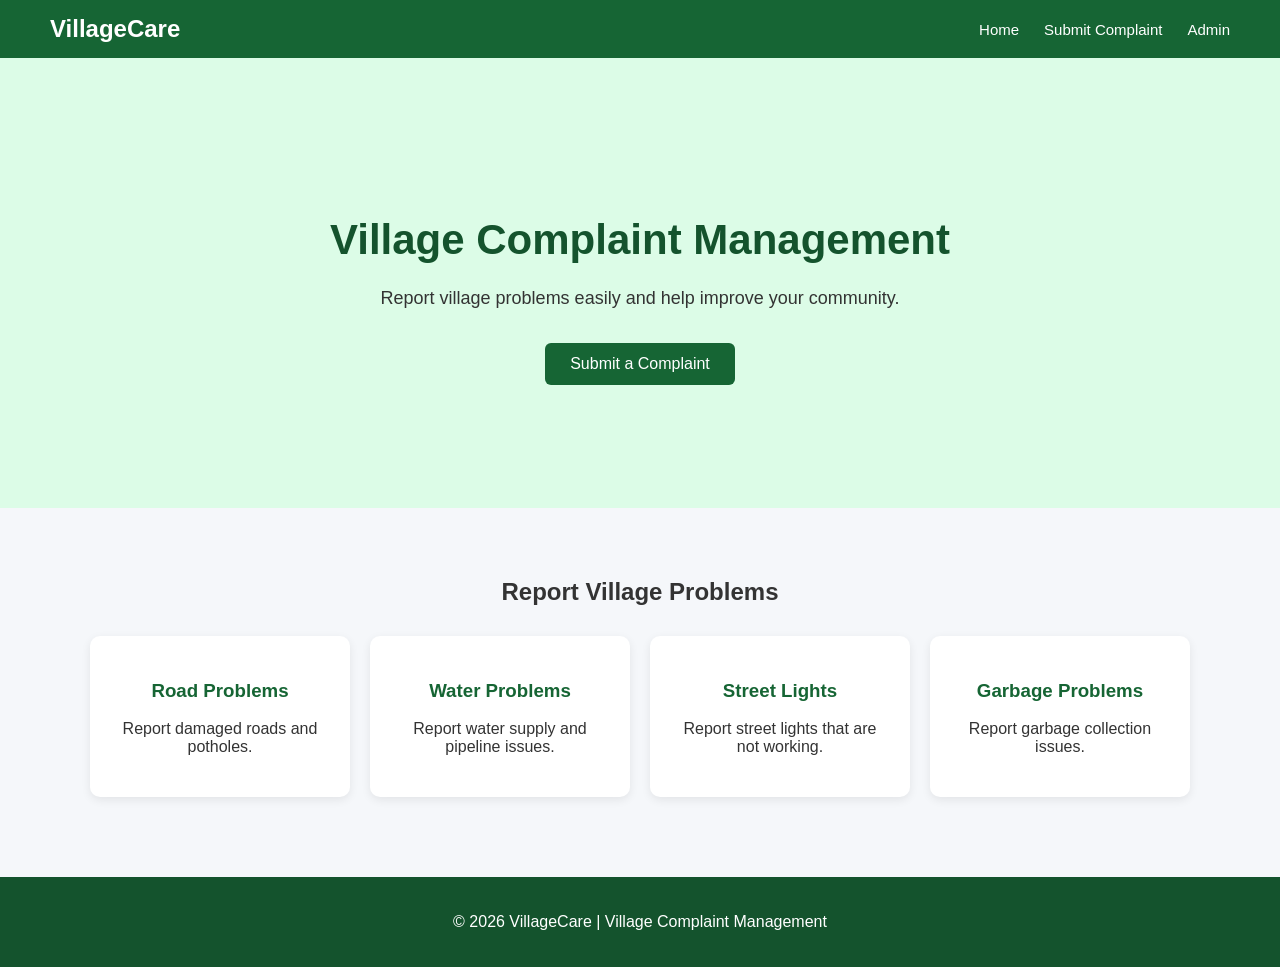
<file: villageComplaint/src/web/index.html>
<!DOCTYPE html>
<html lang="en">
<head>
    <meta charset="UTF-8">
    <meta name="viewport" content="width=device-width, initial-scale=1.0">

    <title>Village Care</title>

    <link rel="stylesheet" href="style.css">
</head>

<body>

    <!-- Navbar -->
    <nav class="navbar">

        <div class="logo">
            VillageCare
        </div>

        <div class="nav-links">
            <a href="index.html">Home</a>
            <a href="complaint.html">Submit Complaint</a>
            <a href="admin.html">Admin</a>
        </div>

    </nav>

    <!-- Hero Section -->
    <section class="hero">

        <div class="hero-content">

            <h1>
                Village Complaint Management
            </h1>

            <p>
                Report village problems easily and help improve
                your community.
            </p>

            <a href="complaint.html" class="btn">
                Submit a Complaint
            </a>

        </div>

    </section>


    <!-- Services -->
    <section class="services">

        <h2>Report Village Problems</h2>

        <div class="service-container">

            <div class="service-card">
                <h3>Road Problems</h3>
                <p>
                    Report damaged roads and potholes.
                </p>
            </div>

            <div class="service-card">
                <h3>Water Problems</h3>
                <p>
                    Report water supply and pipeline issues.
                </p>
            </div>

            <div class="service-card">
                <h3>Street Lights</h3>
                <p>
                    Report street lights that are not working.
                </p>
            </div>

            <div class="service-card">
                <h3>Garbage Problems</h3>
                <p>
                    Report garbage collection issues.
                </p>
            </div>

        </div>

    </section>


    <!-- Footer -->
    <footer>

        <p>
            © 2026 VillageCare | Village Complaint Management
        </p>

    </footer>

</body>

</html>
</file>
<file: villageComplaint/src/web/style.css>
/* =========================
   General
========================= */

* {
    box-sizing: border-box;
}

body {
    margin: 0;
    font-family: Arial, sans-serif;
    background: #f5f7fa;
    color: #333;
}


/* =========================
   Navbar
========================= */

.navbar {
    background: #166534;
    color: white;

    display: flex;
    justify-content: space-between;
    align-items: center;

    padding: 15px 50px;
}

.logo {
    font-size: 24px;
    font-weight: bold;
}

.nav-links {
    display: flex;
    gap: 25px;
}

.nav-links a {
    color: white;
    text-decoration: none;
    font-size: 15px;
}

.nav-links a:hover {
    text-decoration: underline;
    background: #ca4d04;
    text-decoration-thickness: 2px;
   padding: 5px 10px;
   border-radius: 5px;
 cursor: pointer;
    transform: scale(1.05);
    transition: all 0.3s ease-in-out;

}


/* =========================
   Hero
========================= */

.hero {
    min-height: 450px;

    display: flex;
    justify-content: center;
    align-items: center;

    text-align: center;

    background: #dcfce7;
}

.hero-content {
    max-width: 700px;
}

.hero h1 {
    font-size: 42px;
    margin-bottom: 20px;
    color: #14532d;
}

.hero p {
    font-size: 18px;
    line-height: 1.6;
    margin-bottom: 30px;
}


/* =========================
   Button
========================= */

.btn {
    display: inline-block;

    background: #166534;
    color: white;

    padding: 12px 25px;

    border-radius: 6px;

    text-decoration: none;

    border: none;

    cursor: pointer;

    font-size: 16px;
}

.btn:hover {
    background: #c77b09;
    border-radius: 5px;
    padding: 10px 20px;
}


/* =========================
   Services
========================= */

.services {
    padding: 50px 30px;
    text-align: center;
}

.services h2 {
    margin-bottom: 30px;
}

.service-container {
    max-width: 1100px;

    margin: auto;

    display: grid;

    grid-template-columns:
        repeat(4, 1fr);

    gap: 20px;
}

.service-card {
    background: white;

    padding: 25px;

    border-radius: 10px;

    box-shadow:
        0 3px 10px rgba(0, 0, 0, 0.08);
}

.service-card h3 {
    color: #166534;
}
.service-container :hover {
    cursor: pointer;
    transform: scale(1.05);
    transition: all 0.3s ease-in-out;
}


/* =========================
   Complaint Form
========================= */

.form-section {
    padding: 50px 20px;
}

.form-container {
    width: 100%;
    max-width: 600px;

    margin: auto;

    background: white;

    padding: 35px;

    border-radius: 10px;

    box-shadow:
        0 3px 15px rgba(0, 0, 0, 0.08);
}

.form-container h1 {
    text-align: center;
    color: #14532d;
}

.form-description {
    text-align: center;
    color: #666;
    margin-bottom: 30px;
}

.form-group {
    margin-bottom: 18px;
}

.form-group label {
    display: block;
   
    font-weight: bold;

    margin-bottom: 7px;
}
.form-group input,
.form-group select,
.form-group textarea

 {

    width: 100%;

    padding: 12px;

    border: 1px solid #ccc;

    border-radius: 5px;

    font-size: 15px;
}

.form-group input:focus,
.form-group select:focus,
.form-group textarea:focus {

    outline: none;

    border-color: #166534;
}
.form-group input:hover,
.form-group select:hover,
.form-group textarea:hover{

    border-color: #0a9b41;
    
}


.btn {
    display: inline-block;

    background: #166534;

    color: white;

    padding: 12px 25px;

    border-radius: 6px;

    text-decoration: none;

    border: none;

    cursor: pointer;

    font-size: 16px;
}
.form-group textarea {
    height: 120px;

    resize: vertical;
}

.submit-btn {
    width: 100%;
}

#message {
    text-align: center;

    margin-top: 15px;

    font-weight: bold;
}


/* =========================
   Dashboard
========================= */

.dashboard {
    padding: 40px;
}

.dashboard h1 {
    color: #14532d;
}


/* =========================
   Statistics
========================= */

.stats-container {

    display: grid;

    grid-template-columns:
        repeat(4, 1fr);

    gap: 20px;

    margin: 30px 0;
}

.stat-card {

    background: white;

    padding: 25px;

    border-radius: 10px;

    text-align: center;

    box-shadow:
        0 3px 10px rgba(0, 0, 0, 0.08);
}

.stat-card h3 {
    margin-bottom: 10px;
}

.stat-card span {

    font-size: 30px;

    font-weight: bold;

    color: #166534;
}


/* =========================
   Table
========================= */

.table-container {

    background: white;

    padding: 25px;

    border-radius: 10px;

    overflow-x: auto;
}

.table-container h2 {
    margin-top: 0;
}

table {

    width: 100%;

    border-collapse: collapse;

    min-width: 900px;
}

th,
td {

    padding: 12px;

    border-bottom: 1px solid #ddd;

    text-align: left;
}

th {

    background: #166534;

    color: white;
}

tr:hover {

    background: #f0fdf4;
}


/* =========================
   Footer
========================= */

footer {

    text-align: center;

    padding: 20px;

    margin-top: 30px;

    background: #14532d;

    color: white;
}


/* =========================
   Responsive
========================= */

@media (max-width: 900px) {

    .service-container {
        grid-template-columns:
            repeat(2, 1fr);
    }

    .stats-container {
        grid-template-columns:
            repeat(2, 1fr);
    }

    .navbar {
        padding: 15px 20px;
    }
}


@media (max-width: 600px) {

    .navbar {
        flex-direction: column;

        gap: 15px;
    }

    .nav-links {
        flex-direction: column;

        text-align: center;

        gap: 10px;
    }

    .hero h1 {
        font-size: 30px;
    }

    .service-container {
        grid-template-columns: 1fr;
    }

    .stats-container {
        grid-template-columns: 1fr;
    }

    .dashboard {
        padding: 20px;
    }
}
</file>
